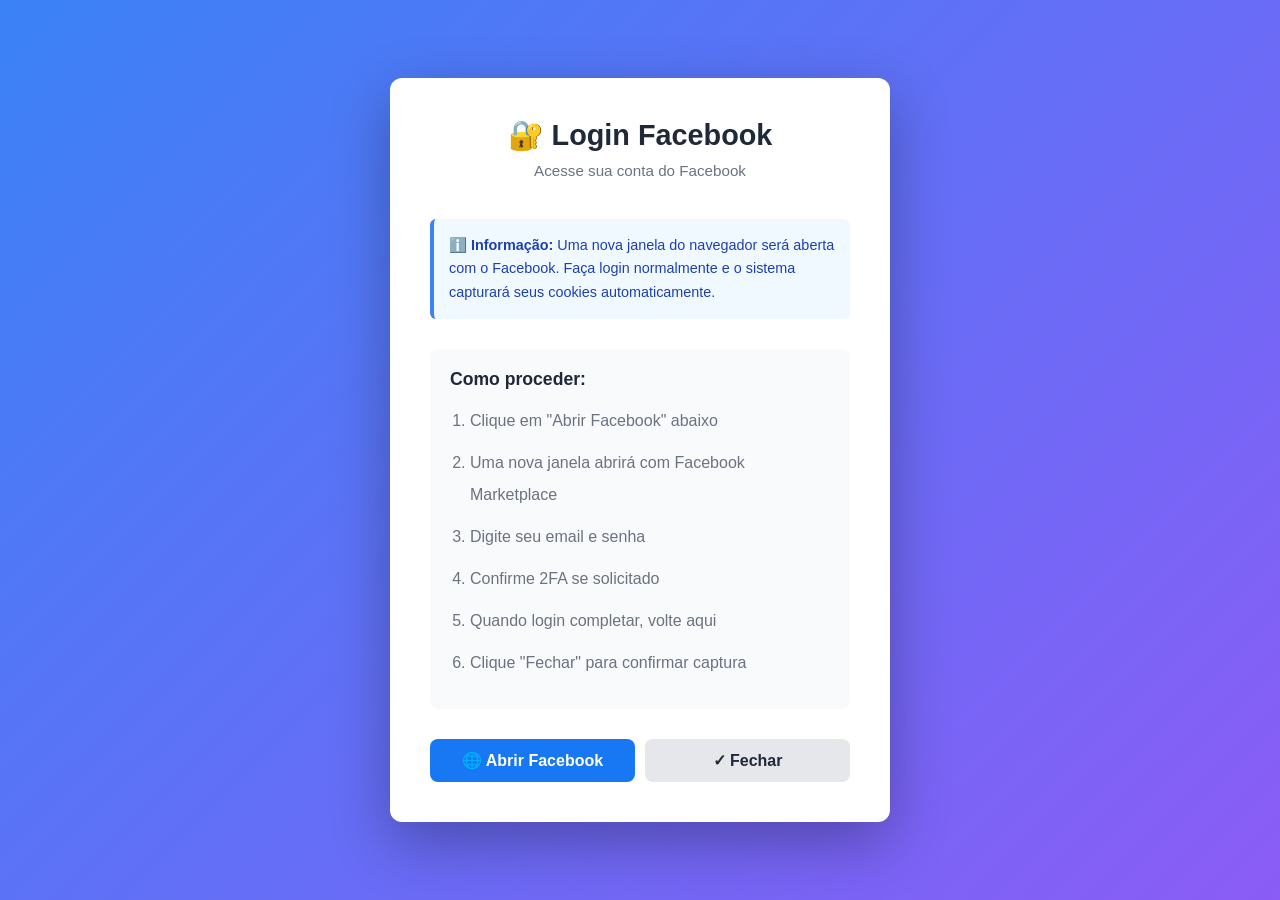
<file: impar-automations/web/login.html>
<!DOCTYPE html>
<html lang="pt-BR">
<head>
    <meta charset="UTF-8">
    <meta name="viewport" content="width=device-width, initial-scale=1.0">
    <title>Login Facebook</title>
    <style>
        * {
            margin: 0;
            padding: 0;
            box-sizing: border-box;
        }

        body {
            font-family: -apple-system, BlinkMacSystemFont, "Segoe UI", "Roboto", sans-serif;
            background: linear-gradient(135deg, #3b82f6 0%, #8b5cf6 100%);
            height: 100vh;
            display: flex;
            align-items: center;
            justify-content: center;
            padding: 20px;
        }

        .login-container {
            background: white;
            border-radius: 12px;
            box-shadow: 0 20px 60px rgba(0, 0, 0, 0.3);
            padding: 40px;
            max-width: 500px;
            width: 100%;
            text-align: center;
        }

        h1 {
            color: #1f2937;
            margin-bottom: 10px;
            font-size: 1.8em;
        }

        .subtitle {
            color: #6b7280;
            margin-bottom: 40px;
            font-size: 0.95em;
        }

        .info {
            background: #f0f9ff;
            border-left: 4px solid #3b82f6;
            padding: 15px;
            border-radius: 6px;
            margin-bottom: 30px;
            text-align: left;
            color: #1e40af;
            font-size: 0.9em;
            line-height: 1.6;
        }

        .steps {
            background: #f9fafb;
            padding: 20px;
            border-radius: 8px;
            margin-bottom: 30px;
            text-align: left;
        }

        .steps h3 {
            color: #1f2937;
            margin-bottom: 15px;
            font-size: 1.1em;
        }

        .steps ol {
            margin-left: 20px;
            color: #6b7280;
            line-height: 2;
        }

        .steps li {
            margin-bottom: 10px;
        }

        .button-group {
            display: flex;
            gap: 10px;
            justify-content: center;
        }

        button {
            flex: 1;
            padding: 12px 24px;
            border: none;
            border-radius: 8px;
            font-size: 1em;
            font-weight: 600;
            cursor: pointer;
            transition: all 0.3s ease;
        }

        .btn-open-facebook {
            background: #1877f2;
            color: white;
        }

        .btn-open-facebook:hover {
            background: #166fe5;
            transform: translateY(-2px);
            box-shadow: 0 10px 15px rgba(0, 0, 0, 0.1);
        }

        .btn-close {
            background: #e5e7eb;
            color: #1f2937;
        }

        .btn-close:hover {
            background: #d1d5db;
        }

        .loading {
            display: none;
            text-align: center;
            color: #3b82f6;
            font-weight: 600;
            margin-bottom: 20px;
        }

        .loading.active {
            display: block;
            animation: pulse 2s infinite;
        }

        @keyframes pulse {
            0%, 100% {
                opacity: 1;
            }
            50% {
                opacity: 0.5;
            }
        }

        .status-message {
            padding: 15px;
            border-radius: 8px;
            margin-bottom: 20px;
            display: none;
        }

        .status-message.success {
            display: block;
            background: #d1fae5;
            color: #065f46;
            border-left: 4px solid #10b981;
        }

        .status-message.error {
            display: block;
            background: #fee2e2;
            color: #7f1d1d;
            border-left: 4px solid #ef4444;
        }
    </style>
</head>
<body>
    <div class="login-container">
        <h1>🔐 Login Facebook</h1>
        <p class="subtitle">Acesse sua conta do Facebook</p>

        <div class="info">
            ℹ️ <strong>Informação:</strong> Uma nova janela do navegador será aberta com o Facebook. Faça login normalmente e o sistema capturará seus cookies automaticamente.
        </div>

        <div class="status-message" id="status-message"></div>

        <div class="steps">
            <h3>Como proceder:</h3>
            <ol>
                <li>Clique em "Abrir Facebook" abaixo</li>
                <li>Uma nova janela abrirá com Facebook Marketplace</li>
                <li>Digite seu email e senha</li>
                <li>Confirme 2FA se solicitado</li>
                <li>Quando login completar, volte aqui</li>
                <li>Clique "Fechar" para confirmar captura</li>
            </ol>
        </div>

        <div class="loading" id="loading">
            ⏳ Verificando login...
        </div>

        <div class="button-group">
            <button class="btn-open-facebook" onclick="openFacebookLogin()">
                🌐 Abrir Facebook
            </button>
            <button class="btn-close" onclick="closeLoginTab()">
                ✓ Fechar
            </button>
        </div>
    </div>

    <script>
        let facebookWindow = null;

        /**
         * Abre Facebook em nova janela
         */
        function openFacebookLogin() {
            const url = 'https://www.facebook.com/marketplace/';
            facebookWindow = window.open(url, 'facebook-login', 'width=800,height=600');

            if (!facebookWindow) {
                showStatus('Erro: Pop-up bloqueado. Permita pop-ups neste site.', 'error');
                return;
            }

            showStatus('Facebook aberta em nova janela. Faça login e volte aqui.', 'success');

            // Verificar se Facebook foi fechada
            const checkInterval = setInterval(() => {
                if (facebookWindow && facebookWindow.closed) {
                    clearInterval(checkInterval);
                    checkLoginStatus();
                }
            }, 1000);
        }

        /**
         * Verifica status do login
         */
        function checkLoginStatus() {
            const loading = document.getElementById('loading');
            loading.classList.add('active');

            setTimeout(() => {
                loading.classList.remove('active');
                showStatus('✓ Login captado! Feche esta janela no dashboard.', 'success');
            }, 2000);
        }

        /**
         * Fecha aba de login
         */
        function closeLoginTab() {
            if (facebookWindow && !facebookWindow.closed) {
                facebookWindow.close();
            }

            // Notificar parent que login foi concluído
            if (window.parent && window.parent !== window) {
                window.parent.postMessage({ type: 'login-complete' }, '*');
            }

            // Fechar modal
            setTimeout(() => {
                document.querySelectorAll('.modal').forEach(m => m.classList.add('hidden'));
            }, 500);
        }

        /**
         * Mostra mensagem de status
         */
        function showStatus(message, type) {
            const statusEl = document.getElementById('status-message');
            statusEl.textContent = message;
            statusEl.className = 'status-message ' + type;
        }

        // Receber mensagens do parent
        window.addEventListener('message', (event) => {
            if (event.data && event.data.type === 'close-login') {
                closeLoginTab();
            }
        });
    </script>
</body>
</html>
</file>
